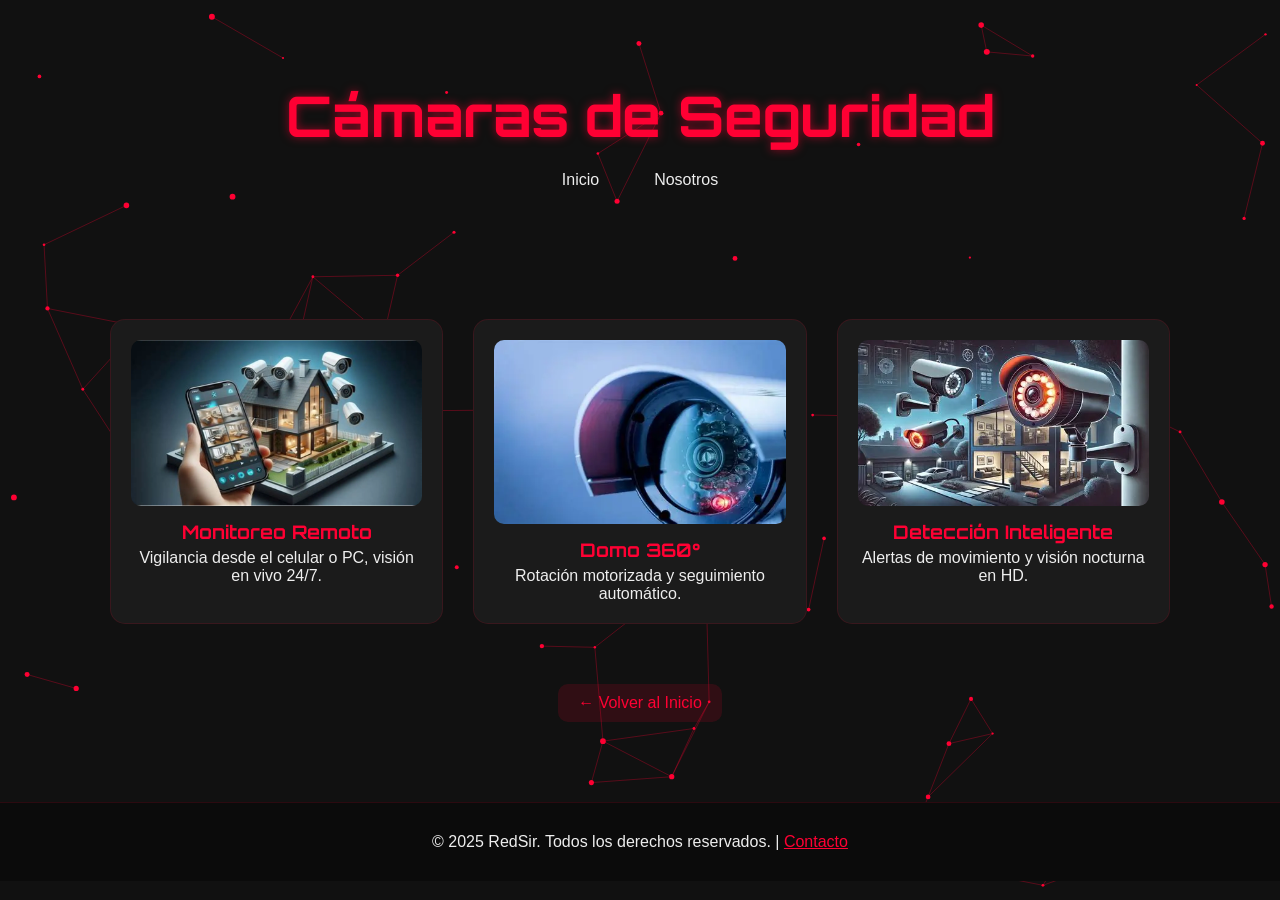
<file: camaras.html>
<!DOCTYPE html>
<html lang="es">
<head> 
    <meta charset="UTF-8">
    <meta name="viewport" content="width=device-width, initial-scale=1.0">
    <title>Cámaras de Seguridad - RedSir</title>

    <link href="https://fonts.googleapis.com/css2?family=Orbitron:wght@400;600;800&display=swap" rel="stylesheet">

    <style>
        *{margin:0; padding:0; box-sizing:border-box; color:#eee; font-family:'Arial', sans-serif;}
        body{background:#111; overflow-x:hidden;}

        /* CANVAS CIRCUITOS */
        #circuitCanvas{
            position:fixed;
            top:0;left:0;
            width:100vw; height:100vh;
            z-index:0;
            pointer-events:none;
        }

        header{
            padding:80px 20px 40px;
            text-align:center;
            position:relative;
            z-index:2;
        }
        header h1{
            font-family:'Orbitron', sans-serif;
            color:#ff0033;
            text-shadow:0 0 10px #ff003388;
            font-size:clamp(2.2rem,5vw,3.5rem);
        }

        nav ul{
            display:flex;
            justify-content:center;
            gap:25px;
            list-style:none;
            padding:20px 0;
            flex-wrap:wrap;
            z-index:2;
            position:relative;
        }
        nav a{
            text-decoration:none;
            color:#eee;
            padding:8px 15px;
            border-radius:6px;
            transition:.3s;
        }
        nav a:hover{
            background:#ff003322;
            color:#ff0033;
        }

        main{
            max-width:1100px;
            margin:auto;
            padding:20px;
            position:relative;
            z-index:2;
        }

        .galeria{
            display:grid;
            grid-template-columns:repeat(auto-fit,minmax(260px,1fr));
            gap:30px;
            margin-top:50px;
        }

        .card{
            background:#1b1b1b;
            padding:20px;
            text-align:center;
            border-radius:15px;
            border:1px solid #ff003322;
            transition:.3s;
        }
        .card img{
            width:100%;
            border-radius:10px;
            margin-bottom:10px;
        }
        .card h3{
            font-family:'Orbitron', sans-serif;
            margin-bottom:5px;
            color:#ff0033;
        }
        .card:hover{
            transform:translateY(-5px);
            box-shadow:0 0 20px #ff003350;
        }

        .volver{
            display:block;
            width:max-content;
            margin:60px auto;
            text-decoration:none;
            color:#ff0033;
            background:#ff003322;
            padding:10px 20px;
            border-radius:10px;
            transition:.3s;
        }
        .volver:hover{
            background:#ff0033;
            color:#111;
        }

        footer{
            text-align:center;
            padding:30px;
            background:#0b0b0b;
            border-top:1px solid #ff003322;
            position:relative;
            z-index:2;
        }
        footer a{
            color:#ff0033;
        }
    </style>
</head>
<body>

<canvas id="circuitCanvas"></canvas>

<header>
    <h1>Cámaras de Seguridad</h1>
    <nav>
        <ul>
            <li><a href="index.html">Inicio</a></li>
            <li><a href="nosotros.html">Nosotros</a></li>
        </ul>
    </nav>
</header>

<main>
    <section class="galeria">
        <div class="card">
            <img src="camara1.webp" alt="Cámara 1">
            <h3>Monitoreo Remoto</h3>
            <p>Vigilancia desde el celular o PC, visión en vivo 24/7.</p>
        </div>

        <div class="card">
            <img src="camara2.webp" alt="Cámara 2">
            <h3>Domo 360°</h3>
            <p>Rotación motorizada y seguimiento automático.</p>
        </div>

        <div class="card">
            <img src="camara3.webp" alt="Cámara 3">
            <h3>Detección Inteligente</h3>
            <p>Alertas de movimiento y visión nocturna en HD.</p>
        </div>
    </section>

    <a href="index.html" class="volver">← Volver al Inicio</a>
</main>

<footer>
    <p>&copy; 2025 RedSir. Todos los derechos reservados. |
        <a href="mailto:Redsir.enpresa@gmail.com">Contacto</a>
    </p>
</footer>

<script>
    // ANIMACIÓN DE PARTÍCULAS TIPO CIRCUITO (IGUAL A ILUMINARIAS, PERO ROJA)
    const canvas = document.getElementById('circuitCanvas');
    const ctx = canvas.getContext('2d');
    let w = canvas.width = window.innerWidth;
    let h = canvas.height = window.innerHeight;

    window.addEventListener('resize',()=>{
        w = canvas.width = window.innerWidth;
        h = canvas.height = window.innerHeight;
    });

    const particles = [];
    const num = 80;

    for(let i=0;i<num;i++){
        particles.push({
            x:Math.random()*w,
            y:Math.random()*h,
            vx:(Math.random()-.5)*.4,
            vy:(Math.random()-.5)*.4,
            size:Math.random()*2+1
        });
    }

    function draw(){
        ctx.clearRect(0,0,w,h);
        ctx.fillStyle = '#ff0033';

        particles.forEach(p=>{
            p.x+=p.vx; p.y+=p.vy;

            if(p.x>w) p.x=0; if(p.x<0) p.x=w;
            if(p.y>h) p.y=0; if(p.y<0) p.y=h;

            ctx.beginPath();
            ctx.arc(p.x,p.y,p.size,0,Math.PI*2);
            ctx.fill();
        });

        ctx.strokeStyle='rgba(255,0,51,0.3)';
        for(let i=0;i<particles.length;i++){
            for(let j=i+1;j<particles.length;j++){
                const dx=particles[i].x-particles[j].x;
                const dy=particles[i].y-particles[j].y;
                const dist=Math.sqrt(dx*dx + dy*dy);
                if(dist<100){
                    ctx.beginPath();
                    ctx.moveTo(particles[i].x,particles[i].y);
                    ctx.lineTo(particles[j].x,particles[j].y);
                    ctx.stroke();
                }
            }
        }
        requestAnimationFrame(draw);
    }
    draw();
</script>

</body>
</html>
</file>
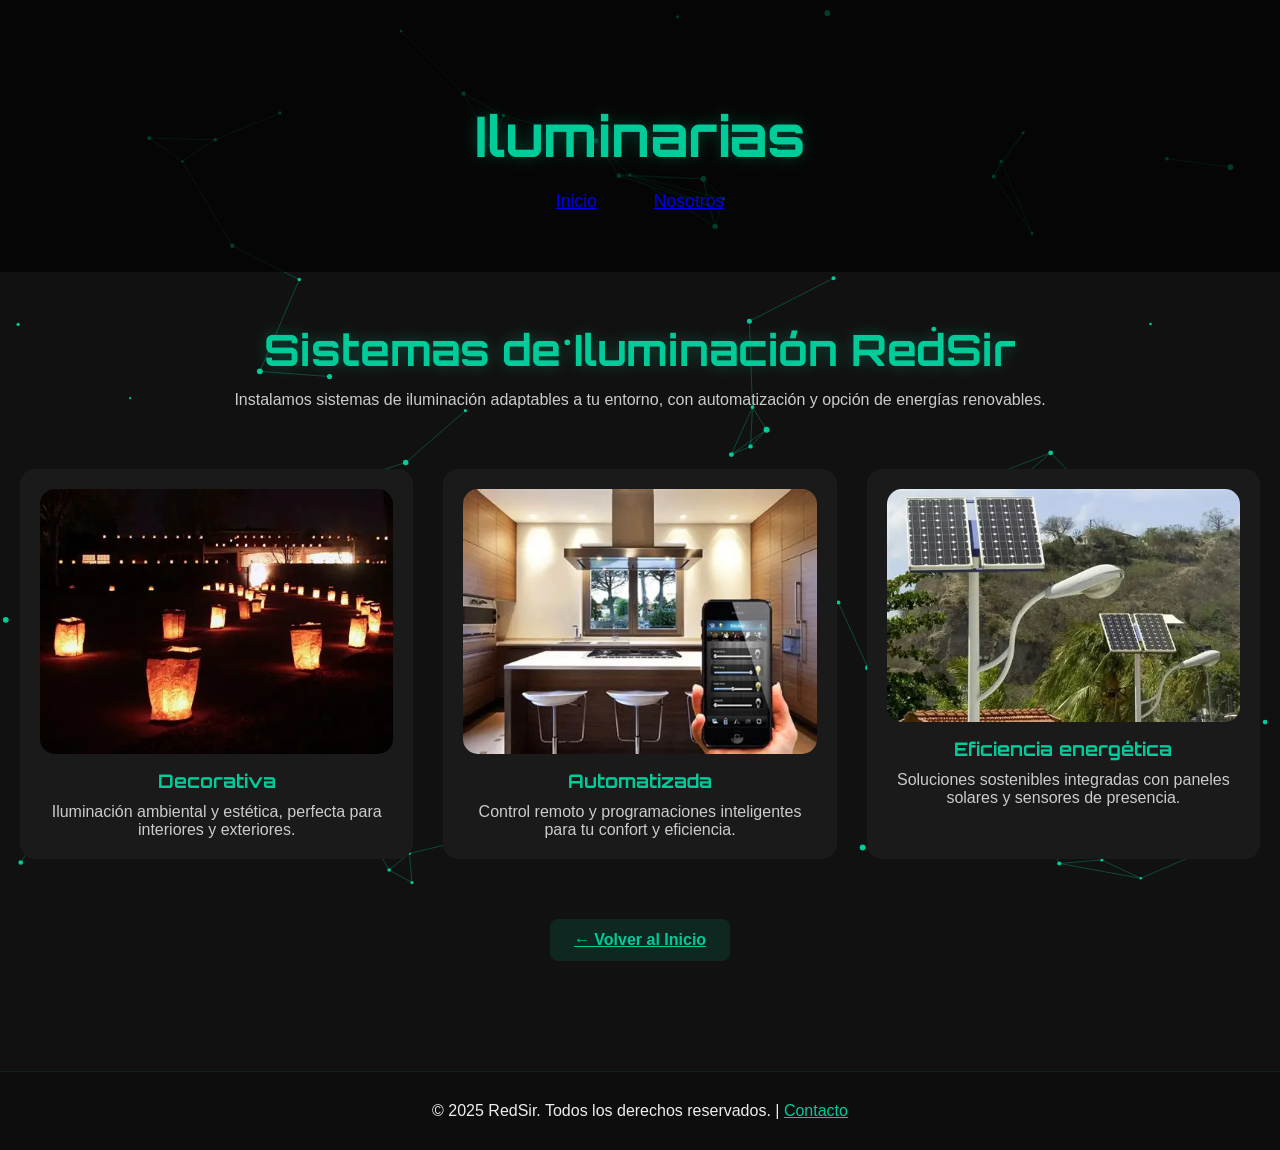
<file: iluminarias.html>
<html lang="es">
<head> 
    <meta charset="UTF-8">
    <meta name="viewport" content="width=device-width, initial-scale=1.0">
    <title>Iluminarias - RedSir</title>

    <!-- Fuente Orbitron -->
    <link href="https://fonts.googleapis.com/css2?family=Orbitron:wght@400;600;800&display=swap" rel="stylesheet">

    <style>
        *{margin:0; padding:0; box-sizing:border-box; font-family:'Arial', sans-serif;}
        body{background:#111; color:#eee; overflow-x:hidden;}

        :root{
            --verde:#00cc99;
            --verde-trans:#00cc9955;
            --verde-bg:#00cc9920;
        }

        h1, h2, h3 {
            font-family: 'Orbitron', sans-serif;
        }

        img{
            max-width:100%;
            display:block;
            border-radius:15px;
            transition:.4s;
        }
        img:hover{
            transform:scale(1.03);
            box-shadow:0 0 20px var(--verde-trans);
        }

        header.portada{
            text-align:center;
            padding:100px 20px 60px;
            background:rgba(0,0,0,0.7);
            position:relative;
            z-index:2;
        }
        header.portada h1{
            font-size:clamp(2rem,5vw,3.5rem);
            color:var(--verde);
            margin-bottom:20px;
            text-shadow:0 0 15px var(--verde-trans);
        }

        nav ul{
            display:flex;
            justify-content:center;
            gap:25px;
            flex-wrap:wrap;
            list-style:none;
        }
        nav a{
            padding:8px 16px;
            border-radius:5px;
            transition:.3s;
            font-size:1.1rem;
        }
        nav a:hover{background:var(--verde-bg); color:var(--verde);}

        main{padding:50px 20px;}

        section.intro{
            text-align:center;
            max-width:900px;
            margin:auto;
        }
        section.intro h2{
            font-size:clamp(1.8rem,4vw,2.7rem);
            color:var(--verde);
            margin-bottom:15px;
            text-shadow:0 0 15px var(--verde-trans);
        }
        section.intro p{color:#ccc;}

        section.galeria{
            display:grid;
            gap:30px;
            grid-template-columns:repeat(auto-fit,minmax(260px,1fr));
            margin-top:60px;
        }

        .card{
            background:#1a1a1a;
            border-radius:15px;
            padding:20px;
            text-align:center;
            transition:.3s;
        }
        .card:hover{
            transform:translateY(-8px);
            box-shadow:0 10px 25px var(--verde-trans);
        }
        .card h3{color:var(--verde); margin:15px 0 10px;}
        .card p{color:#ccc;}

        .volver{
            display:inline-block;
            margin:60px auto;
            padding:12px 24px;
            background:var(--verde-bg);
            color:var(--verde);
            font-weight:bold;
            border-radius:8px;
            transition:.3s;
        }
        .volver:hover{background:var(--verde); color:#111;}

        footer{
            text-align:center;
            padding:30px 20px;
            background:#0d0d0d;
            border-top:1px solid var(--verde-bg);
        }
        footer a{color:var(--verde);}

        .fade-in,.slide-up,.zoom-in{
            opacity:0;
            transform:translateY(20px);
            transition:1s;
        }
        .zoom-in{transform:scale(.9);}
        .visible{opacity:1; transform:translateY(0) scale(1);}

        #circuitCanvas{
            position:fixed;
            top:0;left:0;
            width:100vw; height:100vh;
            z-index:0;
            pointer-events:none;
        }
    </style>
</head>
<body>

<canvas id="circuitCanvas"></canvas>

<header class="portada fade-in"> 
    <h1 class="slide-up">Iluminarias</h1>
    <nav aria-label="Menú principal">
        <ul> 
            <li><a href="index.html" class="fade-in">Inicio</a></li>
            <li><a href="nosotros.html" class="fade-in">Nosotros</a></li>
        </ul>
    </nav>
</header>

<main> 
    <section class="intro slide-up">
        <h2>Sistemas de Iluminación RedSir</h2>
        <p>Instalamos sistemas de iluminación adaptables a tu entorno, con automatización y opción de energías renovables.</p>
    </section>

    <section class="galeria fade-in">
        <div class="card zoom-in">
            <img src="iluminaria1.webp" alt="Iluminación decorativa">
            <h3>Decorativa</h3>
            <p>Iluminación ambiental y estética, perfecta para interiores y exteriores.</p>
        </div>

        <div class="card zoom-in">
            <img src="iluminaria2.webp" alt="Iluminación automatizada">
            <h3>Automatizada</h3>
            <p>Control remoto y programaciones inteligentes para tu confort y eficiencia.</p>
        </div>

        <div class="card zoom-in">
            <img src="iluminaria3.webp" alt="Iluminación eficiente con sensores">
            <h3>Eficiencia energética</h3>
            <p>Soluciones sostenibles integradas con paneles solares y sensores de presencia.</p>
        </div>
    </section>

    <div style="text-align:center;">
        <a href="index.html" class="volver slide-up">← Volver al Inicio</a>
    </div>
</main>

<footer class="slide-up">
    <p>&copy; 2025 RedSir. Todos los derechos reservados. |
        <a href="mailto:Redsir.enpresa@gmail.com">Contacto</a>
    </p>
</footer>

<script>
    const animados = document.querySelectorAll('.fade-in, .slide-up, .zoom-in');
    const observer = new IntersectionObserver((e)=>{
        e.forEach(el=>{ if(el.isIntersecting) el.target.classList.add('visible'); });
    }, {threshold:0.2});
    animados.forEach(el=>observer.observe(el));

    const canvas = document.getElementById('circuitCanvas');
    const ctx = canvas.getContext('2d');
    let w = canvas.width = window.innerWidth;
    let h = canvas.height = window.innerHeight;

    window.addEventListener('resize',()=>{
        w = canvas.width = window.innerWidth;
        h = canvas.height = window.innerHeight;
    });

    const particles = [];
    const num = 80;

    for(let i=0;i<num;i++){
        particles.push({
            x:Math.random()*w,
            y:Math.random()*h,
            vx:(Math.random()-.5)*.4,
            vy:(Math.random()-.5)*.4,
            size:Math.random()*2+1
        });
    }

    function draw(){
        ctx.clearRect(0,0,w,h);
        ctx.fillStyle = '#00cc99';

        particles.forEach(p=>{
            p.x+=p.vx; p.y+=p.vy;

            if(p.x>w) p.x=0; if(p.x<0) p.x=w;
            if(p.y>h) p.y=0; if(p.y<0) p.y=h;

            ctx.beginPath();
            ctx.arc(p.x,p.y,p.size,0,Math.PI*2);
            ctx.fill();
        });

        ctx.strokeStyle='rgba(0,204,153,0.3)';
        for(let i=0;i<particles.length;i++){
            for(let j=i+1;j<particles.length;j++){
                const dx=particles[i].x-particles[j].x;
                const dy=particles[i].y-particles[j].y;
                const dist=Math.sqrt(dx*dx+dy*dy);
                if(dist<100){
                    ctx.beginPath();
                    ctx.moveTo(particles[i].x,particles[i].y);
                    ctx.lineTo(particles[j].x,particles[j].y);
                    ctx.stroke();
                }
            }
        }
        requestAnimationFrame(draw);
    }
    draw();
</script>

</body>
</html>
</file>
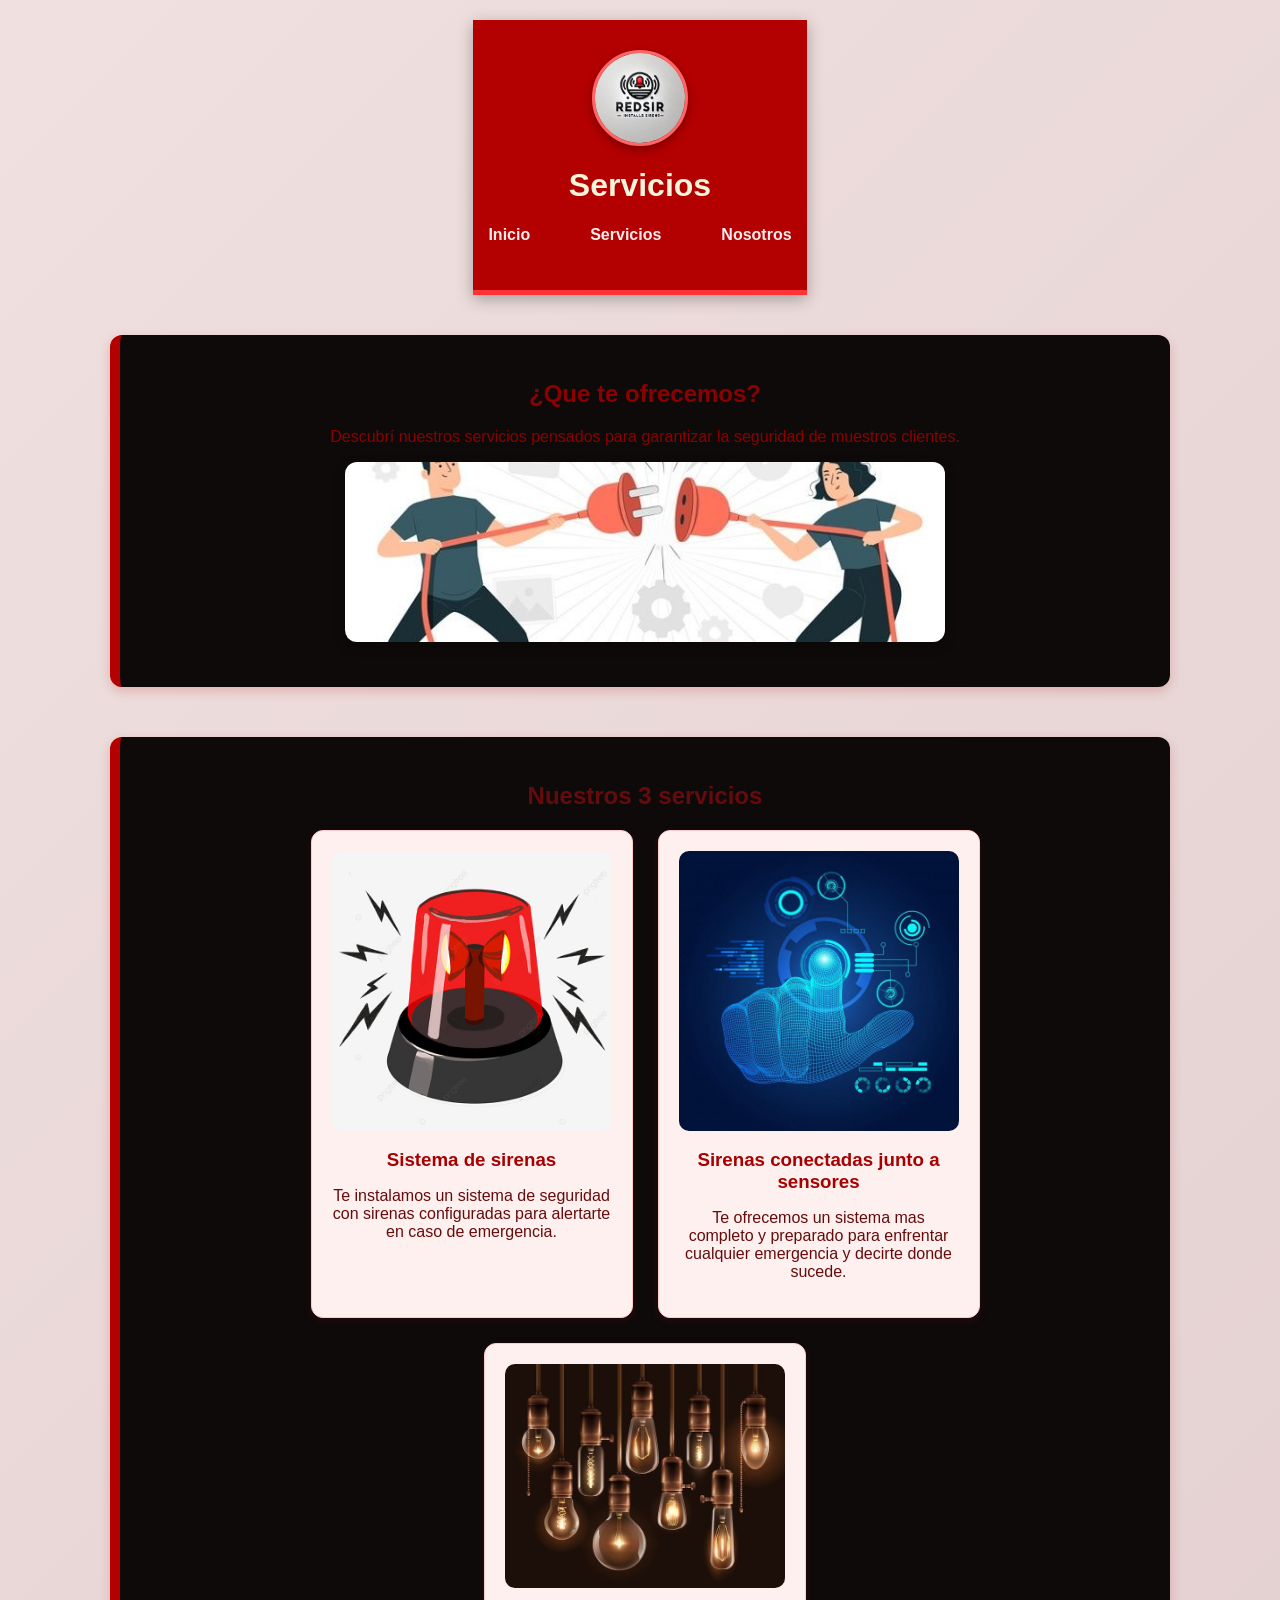
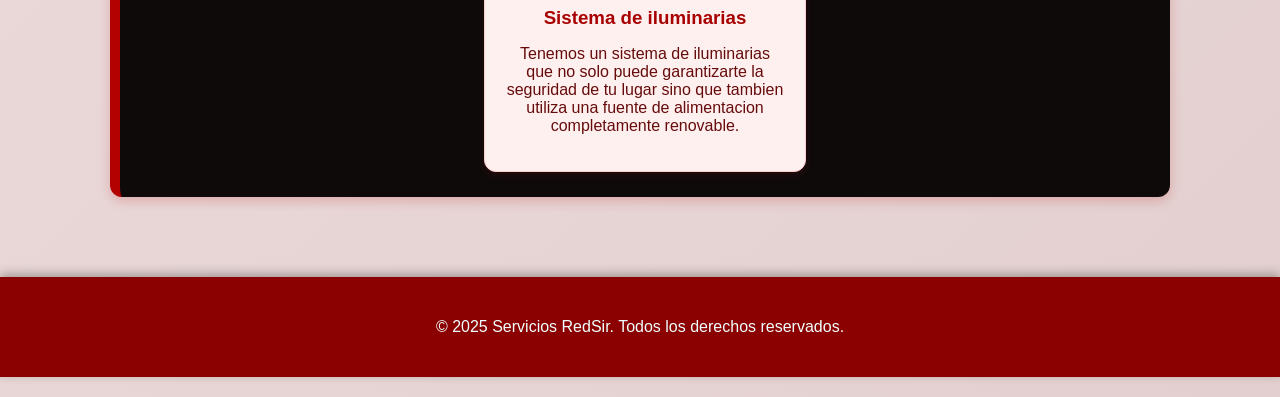
<file: inicio.html>
<!DOCTYPE html>
<html lang="es">
<head>
    <meta charset="UTF-8">
    <meta name="viewport" content="width=device-width, initial-scale=1.0">
    <title>Servicios de RedSir</title>
    <link rel="stylesheet" href="inicioeditado.css">
</head>
<body>
    <header>
        <img src="/RedSir.jpg" alt="Logo de la empresa" class="logo">
        <h1>Servicios</h1>
        <nav>
            <ul>
                <li><a href="RedSir.html">Inicio</a></li>
                <li><a href="inicio.html">Servicios</a></li>
                <li><a href="nosotros.html">Nosotros</a></li>
            </ul>
        </nav>
    </header>

    <main>
        <section class="bienvenida">
            <h2>¿Que te ofrecemos?</h2>
            <p>Descubrí nuestros servicios pensados para garantizar la seguridad de muestros clientes.</p>
            <img src="/inicio.jpg" width="200" height="150" alt="Foto principal" class="imagen-destacada">
        </section>

        <section class="servicios">
            <h2>Nuestros 3 servicios</h2>
            <div class="Sirenas">
                <article class="sirenas">
                    <img src="sirenas.jpeg" width="200" height="150" alt="Servicio 1">
                    <h3>Sistema de sirenas</h3>
                    <p>Te instalamos un sistema de seguridad con sirenas configuradas para alertarte en caso de emergencia.</p>
                </article>
                <article class="Sensores">
                    <img src="sensores.jpeg" width="200" height="150" alt="Servicio 2">
                    <h3>Sirenas conectadas junto a sensores</h3>
                    <p>Te ofrecemos un sistema mas completo y preparado para enfrentar cualquier emergencia y decirte donde sucede.</p>
                </article>
                <article class="iluminarias">
                    <img src="alarmas.jpeg" width="200" height="150" alt="Servicio 3">
                    <h3>Sistema de iluminarias</h3>
                    <p>Tenemos un sistema de iluminarias que no solo puede garantizarte la seguridad de tu lugar sino que tambien utiliza una fuente de alimentacion completamente renovable.</p>
                </article>
            </div>
        </section>
    </main>

    <footer>
        <p>&copy; 2025 Servicios RedSir. Todos los derechos reservados.</p>
    </footer>
</body>
</html>
</file>
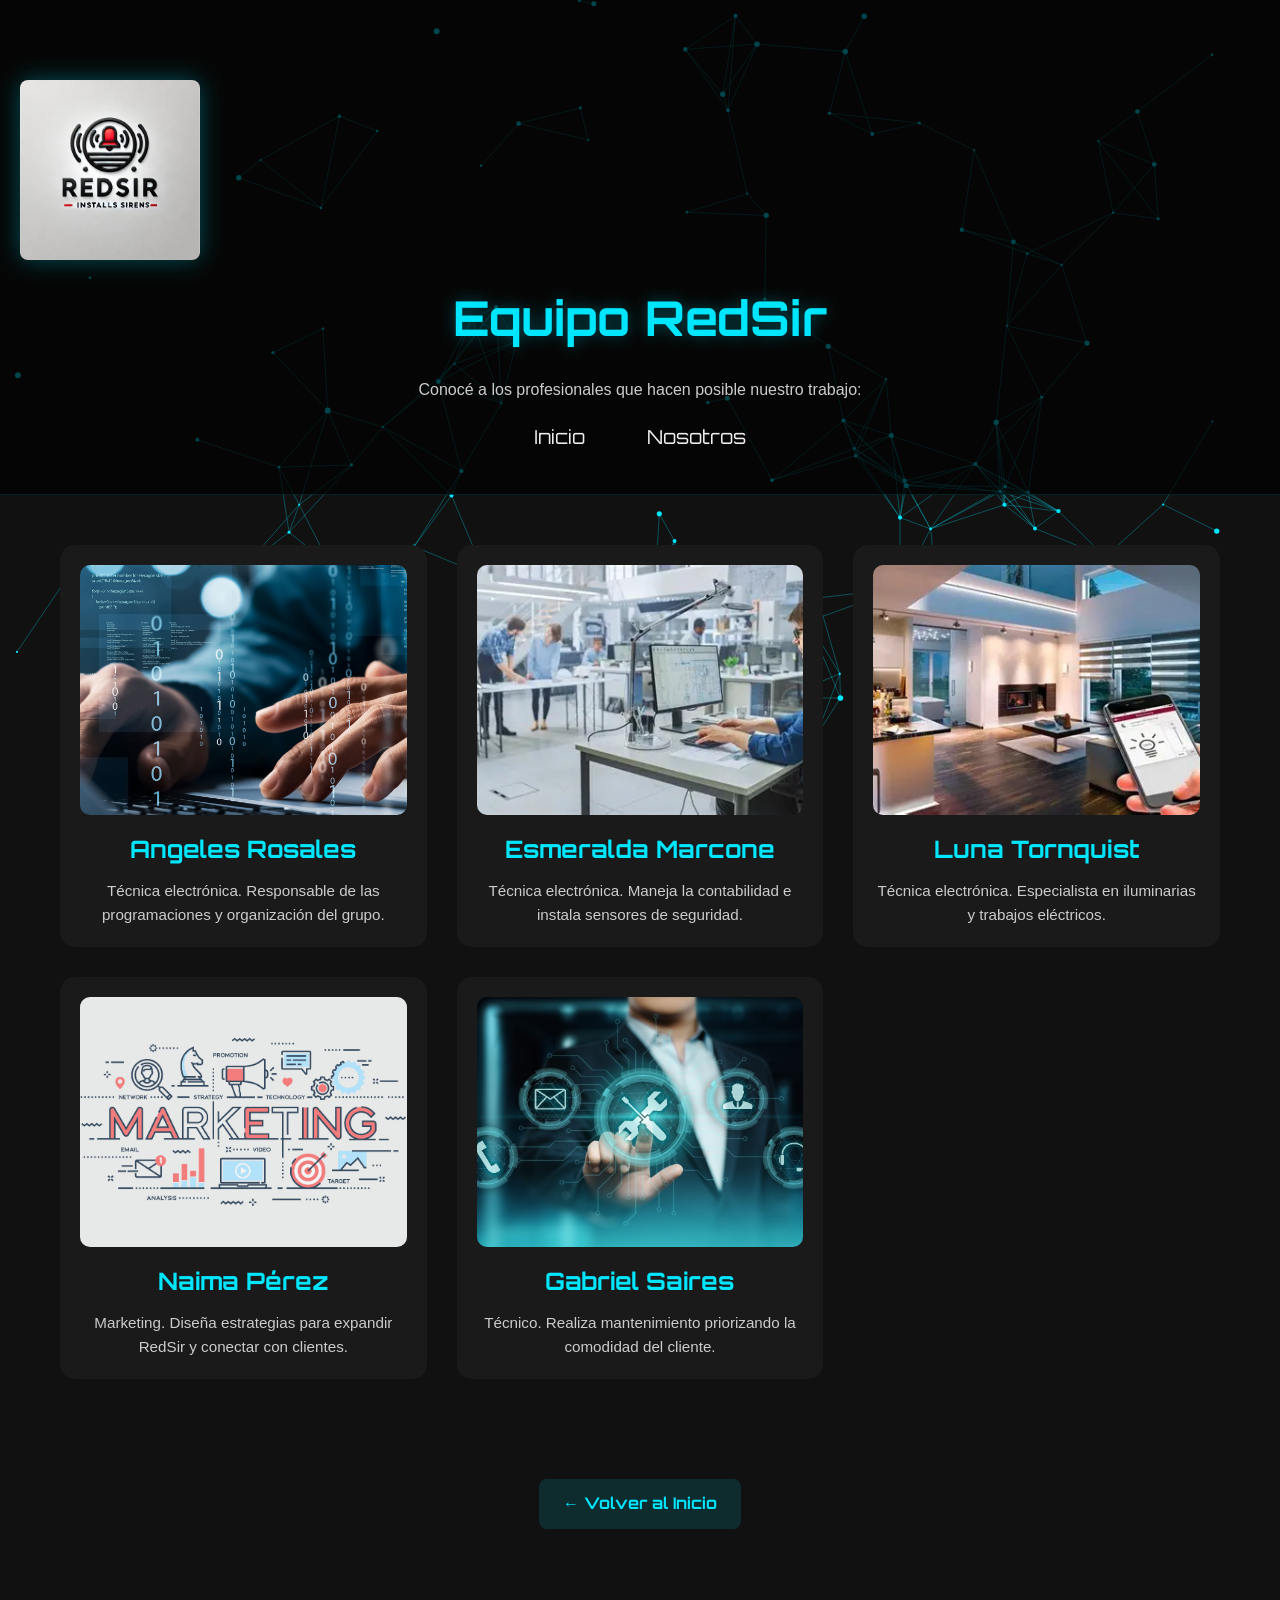
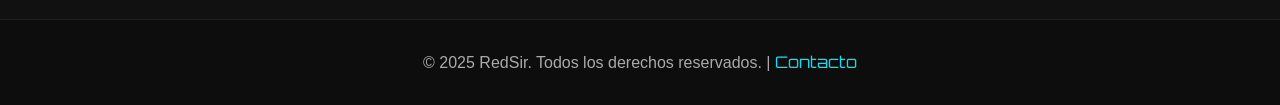
<file: nosotros.html>
<!DOCTYPE html>
<html lang="es"> 
<head> 
    <meta charset="UTF-8">
    <meta name="viewport" content="width=device-width, initial-scale=1.0">
    <title>Nosotros - RedSir</title>

    <!-- ORBITRON PARA TÍTULOS Y MENÚ -->
    <link href="https://fonts.googleapis.com/css2?family=Orbitron:wght@400;700&display=swap" rel="stylesheet">

    <style>
        * {margin:0; padding:0; box-sizing:border-box; font-family:'Arial', sans-serif;}
        body {background-color:#111; color:#eee; line-height:1.6; overflow-x:hidden; position:relative;}
        a {text-decoration:none; color:inherit; transition:all 0.3s ease;}
        img {max-width:100%; display:block; border-radius:10px; transition: transform 0.5s ease, box-shadow 0.5s ease;}

        /* ✅ Orbitron en títulos y menú */
        h1,h2,h3, nav li a {font-family:'Orbitron', sans-serif;}

        :root{
            --azul: #00e6ff;
            --azul-trans: #00e6ff55;
            --azul-bg: #00e6ff20;
        }

        header.portada{
            position: relative; 
            text-align:center;
            padding:80px 20px 40px 20px; 
            overflow:hidden; 
            z-index:1;
            background: linear-gradient(rgba(0,0,0,0.7), rgba(0,0,0,0.7));
            border-bottom:1px solid var(--azul-bg);
        }

        /* ✅ LOGO HOLOGRÁFICO */
        header.portada .logo{
            width:180px; 
            border-radius:8px;
            margin-bottom:20px;
            box-shadow:0 0 25px var(--azul-trans);
            animation:flotar 3s ease-in-out infinite alternate;
        }

        @keyframes flotar {
            from { transform:translateY(0); }
            to { transform:translateY(-8px); }
        }

        header.portada h1{font-size:3rem; color:var(--azul); margin-bottom:20px; text-shadow:0 0 15px var(--azul-trans);}
        header.portada p{color:#ccc; margin-bottom:20px;}

        /* ✅ HOVER MÁS SUAVE */
        nav ul {display:flex; justify-content:center; gap:30px; list-style:none; flex-wrap:wrap;}
        nav li {font-size:1.2rem;}
        nav li a {padding:8px 16px; border-radius:5px; transition: color .3s ease, background .3s ease, text-shadow .3s ease;}
        nav li a:hover,
        nav li a:focus {background-color:var(--azul-bg); color:var(--azul); text-shadow:0 0 7px var(--azul-trans);}

        main{padding:50px 20px; position:relative; z-index:1; max-width:1200px; margin:0 auto;}

        section.equipo{
            display:grid; 
            grid-template-columns:repeat(auto-fit,minmax(280px,1fr)); 
            gap:30px; 
            margin-bottom:60px;
        }

        .card{
            background:#1a1a1a; 
            border-radius:15px; 
            padding:20px; 
            text-align:center; 
            transition: transform 0.3s ease, box-shadow 0.3s ease;
            display:block;
        }
        .card:hover{
            transform:translateY(-8px); 
            box-shadow:0 10px 30px var(--azul-trans);
        }
        .card h2{margin:15px 0 10px 0; color:var(--azul);}
        .card p{font-size:0.95rem; color:#ccc;}

        .card img {
            width: 100%;
            height: 250px;
            object-fit: cover;
            border-radius: 10px;
        }

        .volver{
            display:inline-block; 
            margin:40px auto; 
            padding:12px 24px; 
            border-radius:8px; 
            background:var(--azul-bg); 
            color:var(--azul); 
            font-weight:bold; 
            transition:0.3s;
            font-family:'Orbitron', sans-serif;
        }
        .volver:hover{
            background:var(--azul); 
            color:#111; 
            box-shadow:0 0 15px var(--azul-trans);
        }

        footer{
            text-align:center; 
            padding:30px 20px; 
            background-color:#0d0d0d; 
            border-top:1px solid var(--azul-bg); 
            color:#aaa; 
            position:relative; 
            z-index:1;
        }
        footer a{color:var(--azul); font-family:'Orbitron', sans-serif;}

        /* ANIMACIONES */
        .fade-in, .slide-up, .zoom-in{
            opacity:0; 
            transform:translateY(20px); 
            transition: all 1s ease;
        }
        .zoom-in{transform: scale(0.9);}
        .visible{opacity:1; transform: translateY(0) scale(1);}

        @media(max-width:768px){
            header.portada{padding:60px 10px 30px 10px;}
            header.portada h1{font-size:2.2rem;}
        }

        #circuitCanvas{
            position:fixed;
            top:0; 
            left:0;
            width:100%; 
            height:100%;
            z-index:0;
            pointer-events:none;
        }
    </style>
</head>

<body>

<canvas id="circuitCanvas"></canvas>

<header class="portada fade-in"> 
    <img src="RedSir.jpg" alt="Logo de RedSir" class="logo zoom-in">
    <h1 class="slide-up">Equipo RedSir</h1>
    <p class="slide-up">Conocé a los profesionales que hacen posible nuestro trabajo:</p>

    <nav aria-label="Menú principal">
        <ul> 
            <li><a href="index.html" class="fade-in">Inicio</a></li>
            <li><a href="personal.html" class="fade-in">Nosotros</a></li>
        </ul>
    </nav>
</header>

<main>

    <section class="equipo fade-in">

        <a href="angeles.html" class="card zoom-in">
            <img src="codigo.jpg" alt="Foto de Angeles Rosales">
            <h2>Angeles Rosales</h2>
            <p>Técnica electrónica. Responsable de las programaciones y organización del grupo.</p>
        </a>

        <a href="esmeralda.html" class="card zoom-in">
            <img src="tecnico.webp" alt="Foto de Esmeralda Marcone">
            <h2>Esmeralda Marcone</h2>
            <p>Técnica electrónica. Maneja la contabilidad e instala sensores de seguridad.</p>
        </a>

        <a href="luna.html" class="card zoom-in">
            <img src="luz.webp" alt="Foto de Luna Tornquist">
            <h2>Luna Tornquist</h2>
            <p>Técnica electrónica. Especialista en iluminarias y trabajos eléctricos.</p>
        </a>

        <a href="naima.html" class="card zoom-in">
            <img src="marketing.png" alt="Foto de Naima Pérez">
            <h2>Naima Pérez</h2>
            <p>Marketing. Diseña estrategias para expandir RedSir y conectar con clientes.</p>
        </a>

        <a href="gabriel.html" class="card zoom-in">
            <img src="mantenimiento.jpg" alt="Foto de Gabriel Saires">
            <h2>Gabriel Saires</h2>
            <p>Técnico. Realiza mantenimiento priorizando la comodidad del cliente.</p>
        </a>

    </section>

    <div style="text-align:center;">
        <a href="index.html" class="volver slide-up">← Volver al Inicio</a>
    </div>
</main>

<footer class="slide-up">
    <p>&copy; 2025 RedSir. Todos los derechos reservados. | 
        <a href="mailto:Redsir.enpresa@gmail.com">Contacto</a>
    </p>
</footer>

<script>
const animados = document.querySelectorAll('.fade-in, .slide-up, .zoom-in');
const mostrarAnimacion = (entrada) => {
    entrada.forEach(e => { if(e.isIntersecting) e.target.classList.add('visible'); });
};
const observer = new IntersectionObserver(mostrarAnimacion, {threshold:0.2});
animados.forEach(el => observer.observe(el));

const canvas = document.getElementById('circuitCanvas');
const ctx = canvas.getContext('2d');
let w = canvas.width = window.innerWidth;
let h = canvas.height = window.innerHeight;

window.addEventListener('resize', ()=>{
    w = canvas.width = window.innerWidth;
    h = canvas.height = window.innerHeight;
});

const particles = [];
const numParticles = window.innerWidth < 600 ? 60 : 120;

for(let i=0;i<numParticles;i++){
    particles.push({
        x:Math.random()*w,
        y:Math.random()*h,
        vx:(Math.random()-0.5)*0.5,
        vy:(Math.random()-0.5)*0.5,
        size: Math.random()*2+1
    });
}

function draw(){
    ctx.clearRect(0,0,w,h);
    ctx.strokeStyle = 'rgba(0,230,255,0.3)';
    ctx.fillStyle = '#00e6ff';

    particles.forEach(p=>{
        p.x += p.vx;
        p.y += p.vy;
        if(p.x> w) p.x=0;
        if(p.x<0) p.x=w;
        if(p.y>h) p.y=0;
        if(p.y<0) p.y=h;
        ctx.beginPath();
        ctx.arc(p.x,p.y,p.size,0,Math.PI*2);
        ctx.fill();
    });

    for(let i=0;i<particles.length;i++){
        for(let j=i;j<particles.length;j++){
            const dx = particles[i].x - particles[j].x;
            const dy = particles[i].y - particles[j].y;
            const dist = Math.sqrt(dx*dx + dy*dy);
            if(dist<100){
                ctx.beginPath();
                ctx.moveTo(particles[i].x,particles[i].y);
                ctx.lineTo(particles[j].x,particles[j].y);
                ctx.stroke();
            }
        }
    }
    requestAnimationFrame(draw);
}
draw();
</script>

</body>
</html>
</file>
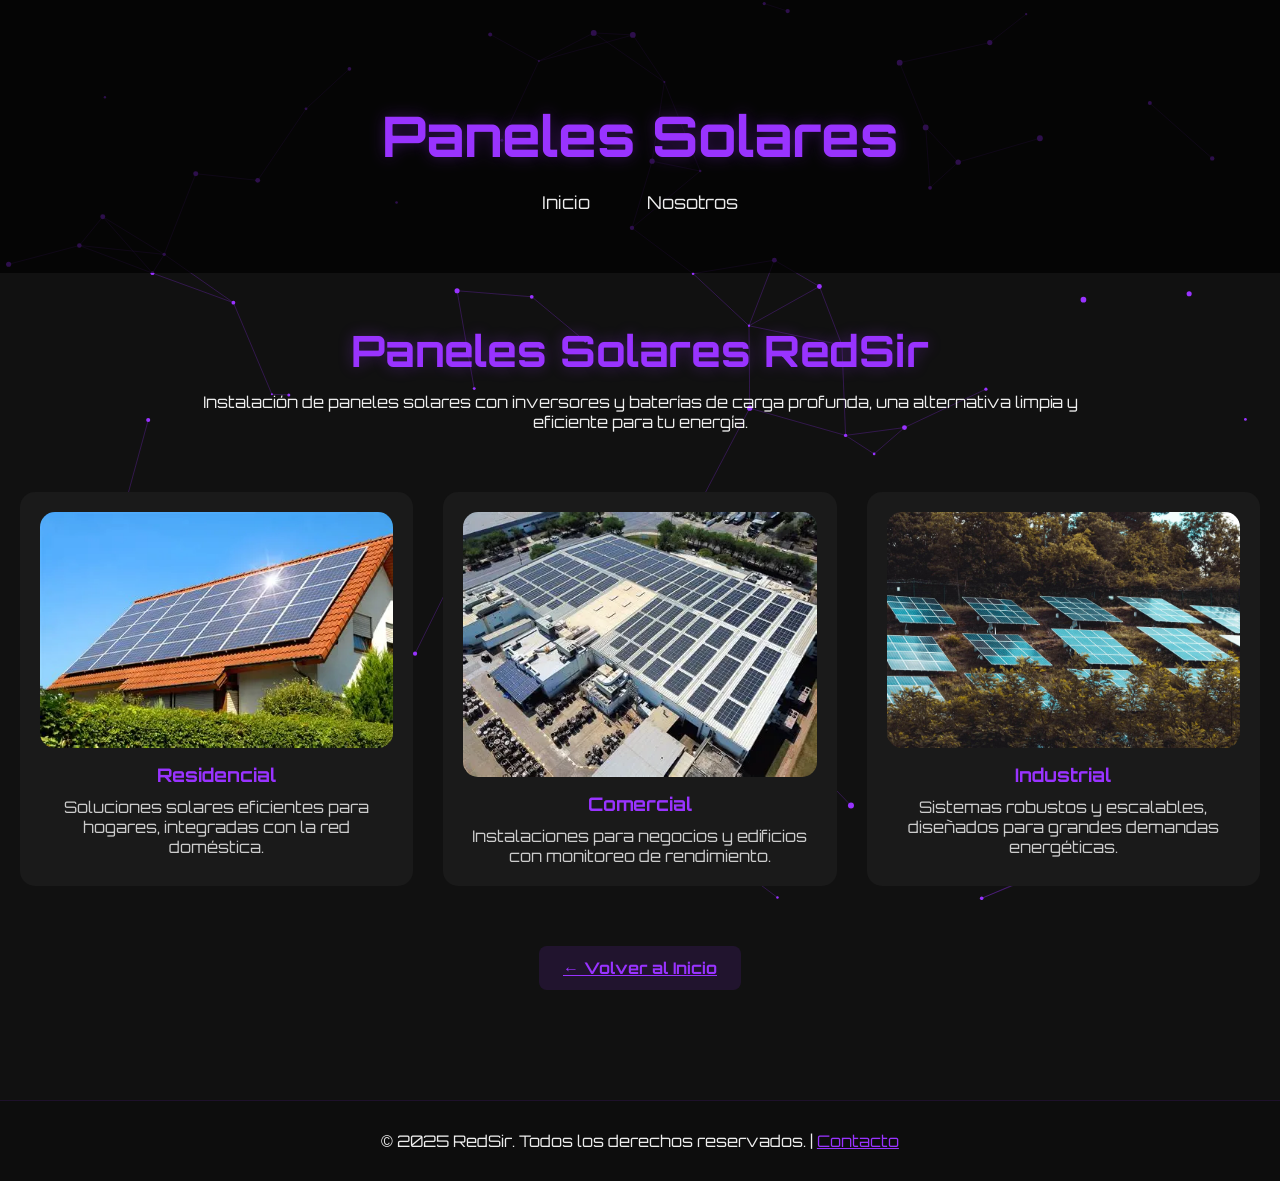
<file: paneles.html>
<!DOCTYPE html>
<html lang="es">
<head> 
    <meta charset="UTF-8">
    <meta name="viewport" content="width=device-width, initial-scale=1.0">
    <title>Paneles Solares - RedSir</title>

    <!-- TIPOGRAFÍA ORBITRON -->
    <link href="https://fonts.googleapis.com/css2?family=Orbitron:wght@400;600;800&display=swap" rel="stylesheet">

    <style>
        *{margin:0; padding:0; box-sizing:border-box; font-family:'Orbitron', sans-serif;}
        body{background:#111; color:#eee; overflow-x:hidden;}

        :root{
            --violeta:#9933ff;
            --violeta-trans:#9933ff55;
            --violeta-bg:#9933ff20;
        }

        img{max-width:100%; display:block; border-radius:15px; transition:.4s;}
        img:hover{transform:scale(1.03); box-shadow:0 0 20px var(--violeta-trans);}

        /* HEADER */
        header.portada{
            text-align:center;
            padding:100px 20px 60px;
            background:rgba(0,0,0,0.7);
            position:relative;
            z-index:2;
        }
        header.portada h1{
            font-size:clamp(2rem,5vw,3.5rem);
            color:var(--violeta);
            margin-bottom:20px;
            text-shadow:0 0 15px var(--violeta-trans);
        }

        nav ul{
            display:flex;
            justify-content:center;
            gap:25px;
            list-style:none;
            flex-wrap:wrap;
        }

        nav a{
            padding:8px 16px;
            border-radius:5px;
            font-size:1.1rem;
            color:#eee;
            text-decoration:none;
            transition:.3s;
        }
        nav a:hover{background:var(--violeta-bg); color:var(--violeta);}

        /* MAIN */
        main{padding:50px 20px;}

        section.intro{
            text-align:center;
            max-width:900px;
            margin:auto;
        }
        section.intro h2{
            font-size:clamp(1.8rem,4vw,2.7rem);
            color:var(--violeta);
            margin-bottom:15px;
            text-shadow:0 0 15px var(--violeta-trans);
        }

        section.galeria{
            display:grid;
            gap:30px;
            grid-template-columns:repeat(auto-fit,minmax(260px,1fr));
            margin-top:60px;
        }

        .card{
            background:#1a1a1a;
            padding:20px;
            border-radius:15px;
            text-align:center;
            transition:.3s;
        }
        .card:hover{
            transform:translateY(-8px);
            box-shadow:0 10px 25px var(--violeta-trans);
        }
        .card h3{color:var(--violeta); margin:15px 0 10px;}
        .card p{color:#ccc;}

        /* BOTÓN */
        .volver{
            display:inline-block;
            margin:60px auto;
            padding:12px 24px;
            background:var(--violeta-bg);
            color:var(--violeta);
            font-weight:bold;
            border-radius:8px;
            transition:.3s;
        }
        .volver:hover{background:var(--violeta); color:#111;}

        /* FOOTER */
        footer{
            text-align:center;
            padding:30px 20px;
            background:#0d0d0d;
            border-top:1px solid var(--violeta-bg);
        }
        footer a{color:var(--violeta);}

        /* ANIMACIONES */
        .fade-in,.slide-up,.zoom-in{opacity:0; transform:translateY(20px); transition:1s;}
        .zoom-in{transform:scale(.9);}
        .visible{opacity:1; transform:translateY(0) scale(1);}

        /* FONDO DE PARTÍCULAS */
        #circuitCanvas{
            position:fixed;
            top:0;left:0;
            width:100vw; height:100vh;
            z-index:0;
            pointer-events:none;
        }
    </style>
</head>
<body>

<canvas id="circuitCanvas"></canvas>

<header class="portada fade-in">
    <h1 class="slide-up">Paneles Solares</h1>

    <nav>
        <ul>
            <li><a href="index.html" class="fade-in">Inicio</a></li>
            <li><a href="nosotros.html" class="fade-in">Nosotros</a></li>
        </ul>
    </nav>
</header>

<main>
    <section class="intro slide-up">
        <h2>Paneles Solares RedSir</h2>
        <p>Instalación de paneles solares con inversores y baterías de carga profunda, una alternativa limpia y eficiente para tu energía.</p>
    </section>

    <section class="galeria fade-in">
        <div class="card zoom-in">
            <img src="panel1.webp" alt="Panel solar para casas">
            <h3>Residencial</h3>
            <p>Soluciones solares eficientes para hogares, integradas con la red doméstica.</p>
        </div>

        <div class="card zoom-in">
            <img src="panel2.webp" alt="Panel solar para comercios">
            <h3>Comercial</h3>
            <p>Instalaciones para negocios y edificios con monitoreo de rendimiento.</p>
        </div>

        <div class="card zoom-in">
            <img src="panel3.jpg" alt="Panel solar industrial">
            <h3>Industrial</h3>
            <p>Sistemas robustos y escalables, diseñados para grandes demandas energéticas.</p>
        </div>
    </section>

    <div style="text-align:center;">
        <a href="index.html" class="volver slide-up">← Volver al Inicio</a>
    </div>
</main>

<footer class="slide-up">
    <p>&copy; 2025 RedSir. Todos los derechos reservados. |
        <a href="mailto:Redsir.enpresa@gmail.com">Contacto</a>
    </p>
</footer>

<script>
    const animados = document.querySelectorAll('.fade-in, .slide-up, .zoom-in');
    const observer = new IntersectionObserver((e)=>{
        e.forEach(el=>{ if(el.isIntersecting) el.target.classList.add('visible'); });
    }, {threshold:0.2});
    animados.forEach(el=>observer.observe(el));

    const canvas = document.getElementById('circuitCanvas');
    const ctx = canvas.getContext('2d');
    let w = canvas.width = window.innerWidth;
    let h = canvas.height = window.innerHeight;

    window.addEventListener('resize',()=>{
        w = canvas.width = window.innerWidth;
        h = canvas.height = window.innerHeight;
    });

    const particles = [];
    const num = 80;

    for(let i=0;i<num;i++){
        particles.push({
            x:Math.random()*w, y:Math.random()*h,
            vx:(Math.random()-.5)*.4,
            vy:(Math.random()-.5)*.4,
            size:Math.random()*2+1
        });
    }

    function draw(){
        ctx.clearRect(0,0,w,h);
        ctx.fillStyle = '#9933ff';

        particles.forEach(p=>{
            p.x+=p.vx; p.y+=p.vy;

            if(p.x>w) p.x=0; if(p.x<0) p.x=w;
            if(p.y>h) p.y=0; if(p.y<0) p.y=h;

            ctx.beginPath();
            ctx.arc(p.x,p.y,p.size,0,Math.PI*2);
            ctx.fill();
        });

        ctx.strokeStyle='rgba(153,51,255,0.25)';
        for(let i=0;i<particles.length;i++){
            for(let j=i+1;j<particles.length;j++){
                const dx=particles[i].x-particles[j].x;
                const dy=particles[i].y-particles[j].y;
                const dist=Math.sqrt(dx*dx+dy*dy);
                if(dist<100){
                    ctx.beginPath();
                    ctx.moveTo(particles[i].x,particles[i].y);
                    ctx.lineTo(particles[j].x,particles[j].y);
                    ctx.stroke();
                }
            }
        }
        requestAnimationFrame(draw);
    }
    draw();
</script>

</body>
</html>
</file>
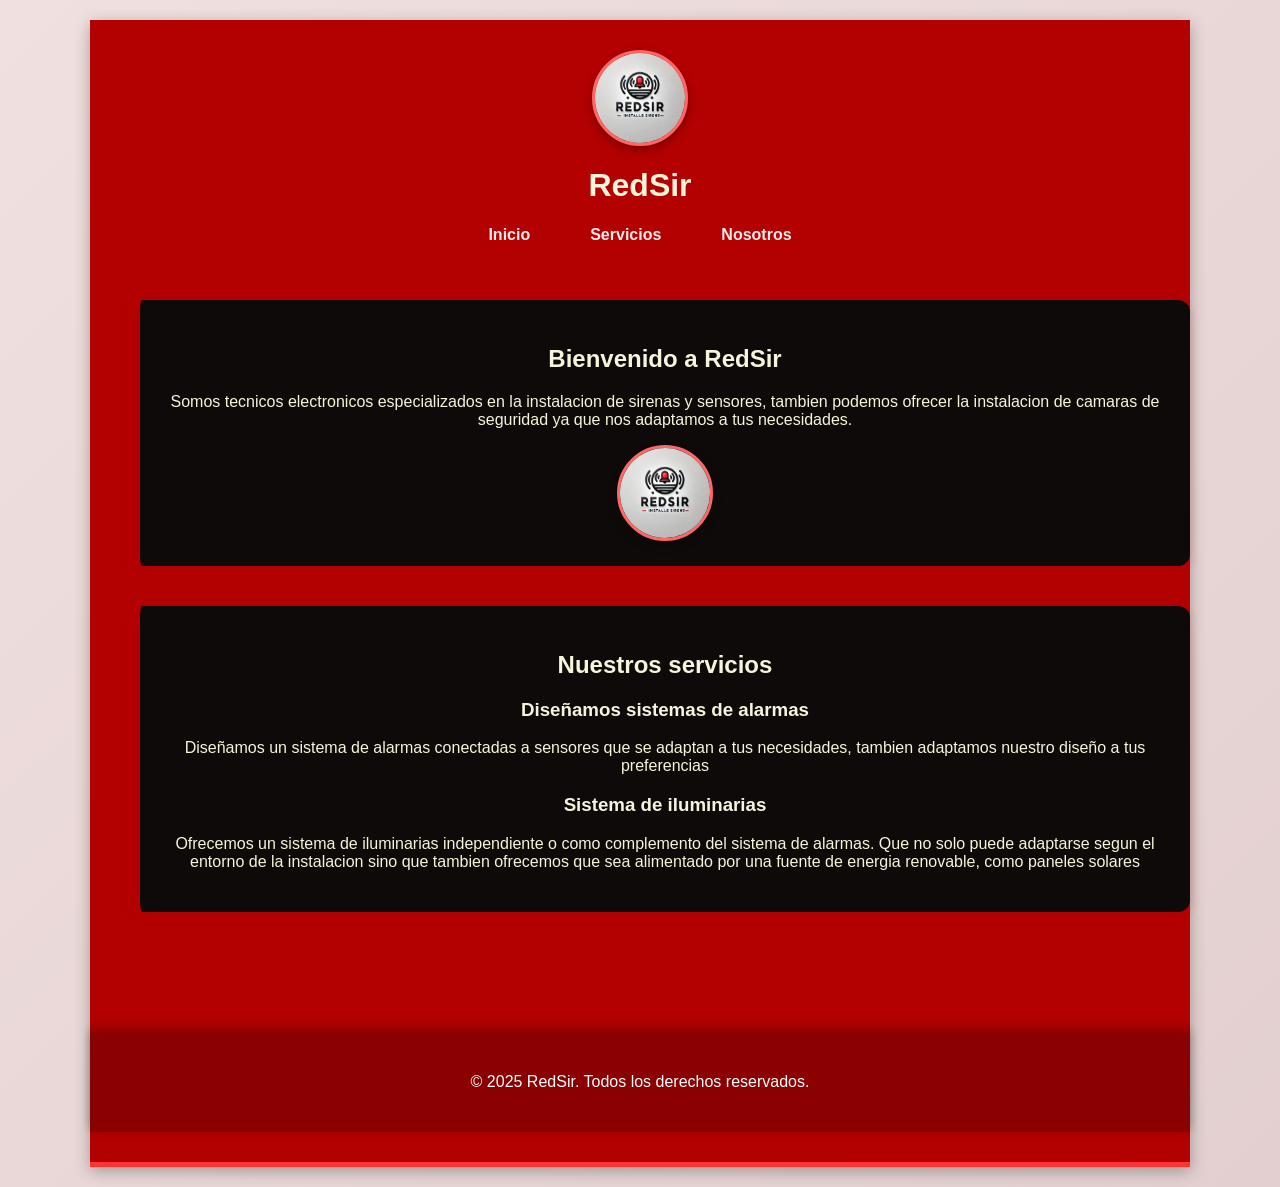
<file: RedSir.html>
<!DOCTYPE html>
<html> 
    <head> 
        <title>RedSir Empresa</title>
    <meta charset="UTF-8">
    <meta name="viewport"
    content="width=device-width, initial-scale=1,0">
    <link rel="stylesheet" href="Editado.css">
    <header> 
        <img src="/RedSir.jpg"
        class="logo"
    </header>
    </head>
    <body>
        <h1>RedSir</h1>
        <nav>
            <ul> 
                <li> <a href="#"> Inicio</a> </li>
                <li> <a href="inicio.html"> Servicios</a> </li>
                <li> <a href="nosotros.html"> Nosotros</a></li>
            </ul>
        </nav>
        
        <main> 
            <section class="Bienvenida">
                <h2>Bienvenido a RedSir</h2>
                <p>
            Somos tecnicos electronicos especializados en la instalacion de sirenas y sensores, tambien podemos ofrecer la instalacion de camaras de seguridad ya que nos adaptamos a tus necesidades.
        </p>
        <img src="/RedSir.jpg"
        class="imagen destacada">
         </section>
         <section class="Servicios">
            <h2> Nuestros servicios</h2>
            <div class="Sistemas">
                <article class="Sistemas">
                    <h3> Diseñamos sistemas de alarmas</h3>
                    <p> Diseñamos un sistema de alarmas conectadas a sensores que se adaptan a tus necesidades, tambien adaptamos nuestro diseño a tus preferencias</p>
                </article>
                <article class="Sistemas"> 
                    <h3> Sistema de iluminarias</h3>
                    <p> Ofrecemos un sistema de iluminarias independiente o como complemento del sistema de alarmas.
                        Que no solo puede adaptarse segun el entorno de la instalacion sino que tambien ofrecemos que sea alimentado por una fuente de energia renovable, como paneles solares
                    </p>
                </article>
            </div>
         </section>
        </main>
        <footer> 
            <p> &copy; 2025 RedSir. Todos los derechos reservados.</p>
        </footer>
    </body>
</html>
</file>
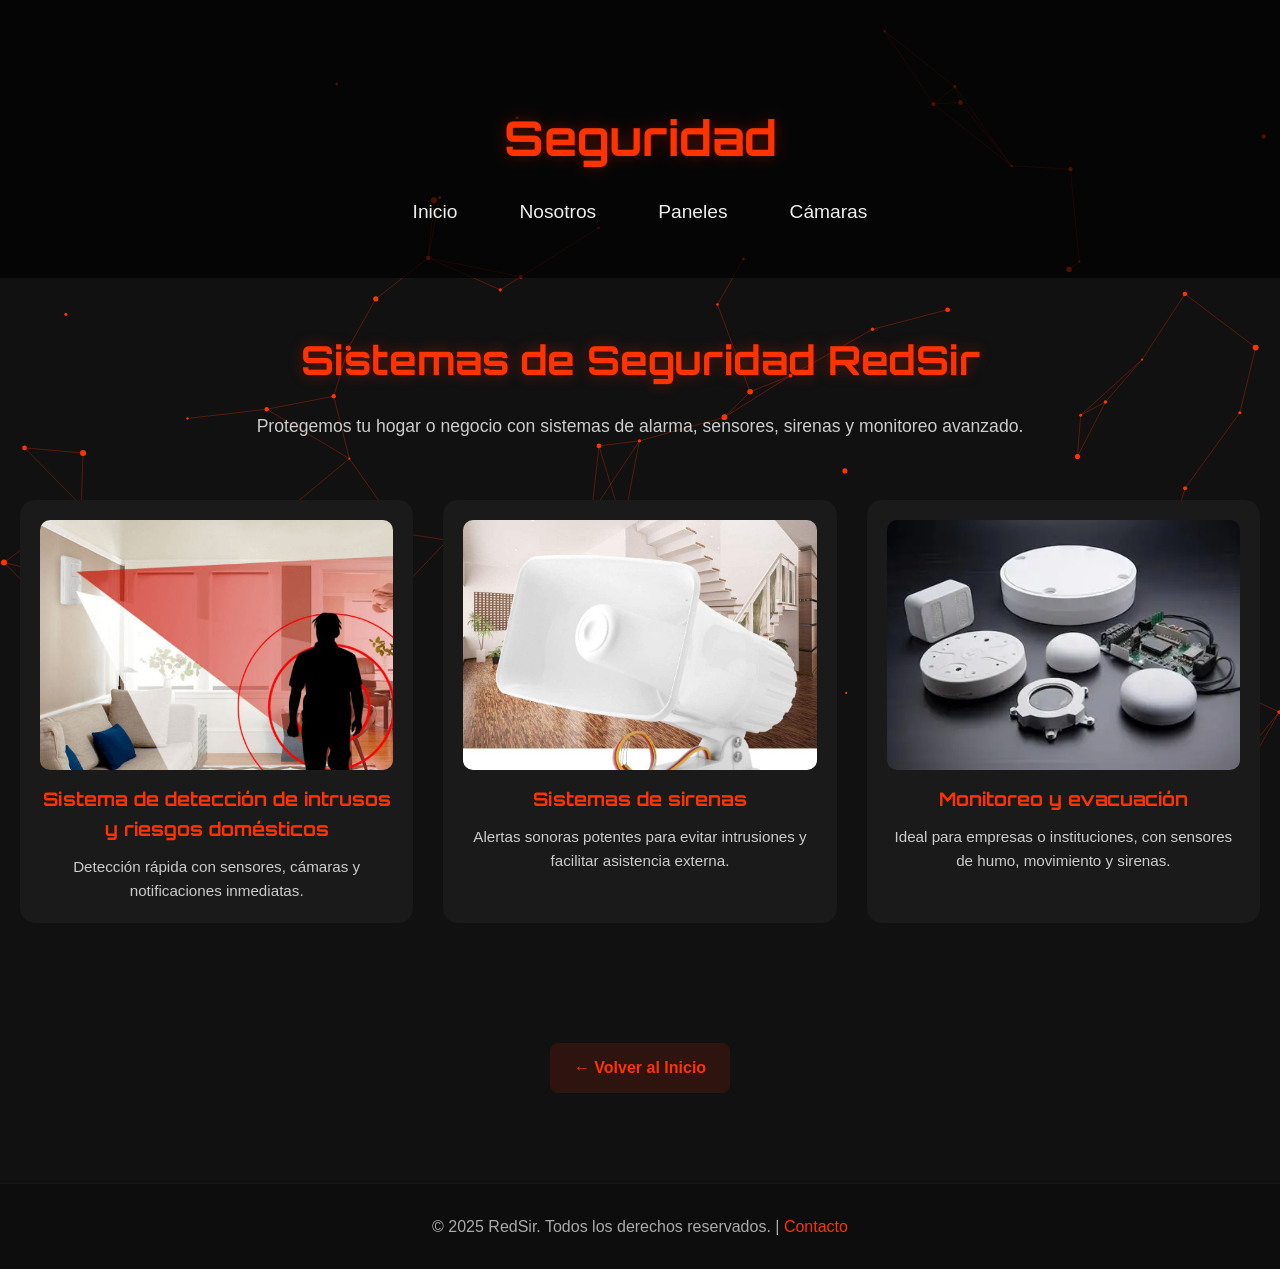
<file: seguridad.html>
<!DOCTYPE html>
<html lang="es"> 
<head> 
    <meta charset="UTF-8">
    <meta name="viewport" content="width=device-width, initial-scale=1.0">
    <title>Seguridad - RedSir</title>

    <!-- ✅ TIPOGRAFÍA ORBITRON -->
    <link href="https://fonts.googleapis.com/css2?family=Orbitron:wght@400;600;700&display=swap" rel="stylesheet">

    <style>
        /* RESET Y BASES */
        * {margin:0; padding:0; box-sizing:border-box; font-family:'Arial', sans-serif;}
        body {background-color:#111; color:#eee; line-height:1.6; overflow-x:hidden; position:relative;}
        a {text-decoration:none; color:inherit; transition:all 0.3s ease;}
        img {max-width:100%; display:block; border-radius:10px; transition: transform 0.5s ease, box-shadow 0.5s ease;}
        
        /* ✅ TÍTULOS CON ORBITRON */
        h1, h2, h3{font-family:'Orbitron', sans-serif; font-weight:700;}

        /* COLOR ROJO ESCARLATA */
        :root{
            --rojo: #ff3300;
            --rojo-trans: #ff330055;
            --rojo-bg: #ff330020;
        }

        /* HEADER */
        header.portada{
            position: relative; text-align:center;
            padding:100px 20px 50px 20px; overflow:hidden; z-index:1;
            background: linear-gradient(rgba(0,0,0,0.7), rgba(0,0,0,0.7));
        }
        header.portada h1{font-size:3rem; color:var(--rojo); margin-bottom:20px; text-shadow:0 0 15px var(--rojo-trans);}

        nav ul {display:flex; justify-content:center; gap:30px; list-style:none; flex-wrap:wrap;}
        nav li {font-size:1.2rem;}
        nav li a {padding:8px 16px; border-radius:5px;}
        nav li a:hover,
        nav li a:focus {background-color:var(--rojo-bg); color:var(--rojo);}

        /* MAIN */
        main{padding:50px 20px; position:relative; z-index:1;}
        
        section.intro{max-width:900px; margin:0 auto 60px auto; text-align:center;}
        section.intro h2{color:var(--rojo); font-size:2.5rem; margin-bottom:20px; text-shadow:0 0 15px var(--rojo-trans);}
        section.intro p{font-size:1.1rem; color:#ccc;}

        section.galeria{display:grid; grid-template-columns:repeat(auto-fit,minmax(280px,1fr)); gap:30px; margin-bottom:80px;}
        .card{
            background:#1a1a1a; border-radius:15px; padding:20px; 
            text-align:center; 
            transition: transform 0.3s ease, box-shadow 0.3s ease;
        }
        .card:hover{transform:translateY(-10px); box-shadow:0 10px 30px var(--rojo-trans); color:var(--rojo);}
        .card h3{margin:15px 0 10px 0; color:var(--rojo);}
        .card p{font-size:0.95rem; color:#ccc;}

        /* IMAGENES */
        .card img {
            width: 100%;
            height: 250px;
            object-fit: cover;
            border-radius: 10px;
        }

        /* BOTÓN VOLVER */
        .volver{display:inline-block; margin:40px auto; padding:12px 24px; border-radius:8px; background:var(--rojo-bg); color:var(--rojo); font-weight:bold; transition:0.3s;}
        .volver:hover{background:var(--rojo); color:#111; box-shadow:0 0 15px var(--rojo-trans);}

        /* FOOTER */
        footer{text-align:center; padding:30px 20px; background-color:#0d0d0d; border-top:1px solid var(--rojo-bg); color:#aaa; position:relative; z-index:1;}
        footer a{color:var(--rojo);}

        /* ANIMACIONES */
        .fade-in, .slide-up, .zoom-in{opacity:0; transform:translateY(20px); transition: all 1s ease;}
        .zoom-in{transform: scale(0.9);}
        .visible{opacity:1; transform: translateY(0) scale(1);}

        /* RESPONSIVE */
        @media(max-width:768px){
            header.portada{padding:80px 10px 40px 10px;}
            header.portada h1{font-size:2.2rem;}
        }

        /* CANVAS PARTICULAS */
        #circuitCanvas{
            position:fixed;
            top:0; left:0;
            width:100%; height:100%;
            z-index:0;
            pointer-events:none;
        }
    </style>
</head>
<body>

<canvas id="circuitCanvas"></canvas>

<!-- HEADER -->
<header class="portada fade-in"> 
    <h1 class="slide-up">Seguridad</h1>
    <nav aria-label="Menú principal">
        <ul> 
            <li><a href="index.html" class="fade-in">Inicio</a></li>
            <!-- ✅ SACADO "Servicios" -->
            <li><a href="nosotros.html" class="fade-in">Nosotros</a></li>
            <li><a href="paneles.html" class="fade-in">Paneles</a></li>
            <li><a href="camaras.html" class="fade-in">Cámaras</a></li>
        </ul>
    </nav>
</header>

<!-- MAIN -->
<main> 
    <section class="intro slide-up">
        <h2>Sistemas de Seguridad RedSir</h2>
        <p>Protegemos tu hogar o negocio con sistemas de alarma, sensores, sirenas y monitoreo avanzado.</p>
    </section>

    <section class="galeria fade-in">
        <div class="card zoom-in">
            <img src="alarma2.jpg" alt="Sensor de movimiento">
            <h3>Sistema de detección de intrusos y riesgos domésticos</h3>
            <p>Detección rápida con sensores, cámaras y notificaciones inmediatas.</p>
        </div>
        <div class="card zoom-in">
            <img src="alarma3.jpg" alt="Sirena de alarma">
            <h3>Sistemas de sirenas</h3>
            <p>Alertas sonoras potentes para evitar intrusiones y facilitar asistencia externa.</p>
        </div>
        <div class="card zoom-in">
            <img src="alarma1.webp" alt="Sistema de monitoreo">
            <h3>Monitoreo y evacuación</h3>
            <p>Ideal para empresas o instituciones, con sensores de humo, movimiento y sirenas.</p>
        </div>
    </section>

    <div style="text-align:center;">
        <a href="index.html" class="volver slide-up">← Volver al Inicio</a>
    </div>
</main>

<footer class="slide-up">
    <p>&copy; 2025 RedSir. Todos los derechos reservados. | 
        <a href="mailto:Redsir.enpresa@gmail.com">Contacto</a>
    </p>
</footer>

<script>
// Animaciones scroll
const animados = document.querySelectorAll('.fade-in, .slide-up, .zoom-in');
const mostrarAnimacion = (entrada) => {
    entrada.forEach(e => { if(e.isIntersecting) e.target.classList.add('visible'); });
};
const observer = new IntersectionObserver(mostrarAnimacion, {threshold:0.2});
animados.forEach(el => observer.observe(el));

// PARTICULAS
const canvas = document.getElementById('circuitCanvas');
const ctx = canvas.getContext('2d');
let w = canvas.width = window.innerWidth;
let h = canvas.height = window.innerHeight;

window.addEventListener('resize', ()=>{
    w = canvas.width = window.innerWidth;
    h = canvas.height = window.innerHeight;
});

const particles = [];
const numParticles = 90;
for(let i=0;i<numParticles;i++){
    particles.push({
        x:Math.random()*w,
        y:Math.random()*h,
        vx:(Math.random()-0.5)*0.5,
        vy:(Math.random()-0.5)*0.5,
        size: Math.random()*2+1
    });
}

function draw(){
    ctx.clearRect(0,0,w,h);
    ctx.strokeStyle = 'rgba(255,51,0,0.3)';
    ctx.fillStyle = '#ff3300';

    particles.forEach(p=>{
        p.x += p.vx;
        p.y += p.vy;
        if(p.x> w) p.x=0;
        if(p.x<0) p.x=w;
        if(p.y>h) p.y=0;
        if(p.y<0) p.y=h;

        ctx.beginPath();
        ctx.arc(p.x,p.y,p.size,0,Math.PI*2);
        ctx.fill();
    });

    for(let i=0;i<particles.length;i++){
        for(let j=i;j<particles.length;j++){
            const dx = particles[i].x - particles[j].x;
            const dy = particles[i].y - particles[j].y;
            const dist = Math.sqrt(dx*dx + dy*dy);
            if(dist<100){
                ctx.beginPath();
                ctx.moveTo(particles[i].x,particles[i].y);
                ctx.lineTo(particles[j].x,particles[j].y);
                ctx.stroke();
            }
        }
    }
    requestAnimationFrame(draw);
}
draw();
</script>
</body>
</html>
</file>
<file: inicioeditado.css>
body {
    margin: 0;
    font-family: 'Segoe UI', sans-serif;
    background: linear-gradient(135deg, #f0e0e0, #e3cfcf);
    color: #2b0000;
    padding: 20px 0;
    text-align: center;
    display: flex;
    flex-direction: column;
    align-items: center;
    justify-content: flex-start;
    transition: background 0.5s ease;
}

/* ---------- ENCABEZADO ---------- */
header {
    background-color: #b30000;
    color: beige;
    padding: 30px 0;
    text-align: center;
    box-shadow: 0 4px 15px rgba(0, 0, 0, 0.3);
    border-bottom: 5px solid #ff3333;
    position: sticky;
    top: 0;
    z-index: 100;
}

header img.logo {
    width: 90px;
    height: 90px;
    border-radius: 50%;
    border: 3px solid #ff6666;
    box-shadow: 0 4px 10px rgba(0,0,0,0.3);
    transition: transform 0.3s ease, box-shadow 0.3s ease;
}

header img.logo:hover {
    transform: scale(1.1) rotate(-3deg);
    box-shadow: 0 8px 20px rgba(179,0,0,0.5);
}

/* ---------- NAVEGACIÓN ---------- */
nav ul {
    list-style: none;
    padding: 0;
    margin-top: 15px;
    display: flex;
    justify-content: center;
    gap: 30px;
}

nav a {
    color: #ffecec;
    text-decoration: none;
    font-weight: bold;
    padding: 8px 15px;
    border-radius: 5px;
    transition: background 0.3s, color 0.3s, transform 0.2s;
}

nav a:hover {
    color: #fff;
    background-color: rgba(255, 0, 0, 0.5);
    transform: scale(1.1);
}

/* ---------- SECCIONES ---------- */
main {
    padding: 40px 20px;
    width: 100%;
}

section {
    max-width: 1000px;
    margin: 0 auto 40px auto;
    background-color: #0e0a0a;
    border-left: 10px solid #b30000;
    padding: 25px;
    border-radius: 12px;
    box-shadow: 0 4px 12px rgba(179,0,0,0.2);
    transition: transform 0.3s ease, box-shadow 0.3s ease;
}

section:hover {
    transform: translateY(-5px);
    box-shadow: 0 10px 25px rgba(179,0,0,0.3);
}

/* ---------- BIENVENIDA ---------- */
.bienvenida {
    color: #8b0000;
    text-align: center;
    margin-bottom: 50px;
    animation: fadeIn 1s ease forwards;
}

.bienvenida img {
    width: 100%;
    max-width: 600px;
    height: 180px;
    object-fit: cover;
    border-radius: 12px;
    box-shadow: 0 4px 12px rgba(0,0,0,0.3);
    margin-bottom: 20px;
}

/* ---------- SERVICIOS ---------- */
.servicios {
    color: #660b0b;
    max-width: 1000px;
    margin: auto;
}

.Sirenas {
    display: flex;
    flex-wrap: wrap;
    gap: 25px;
    justify-content: center;
}

.sirenas, .Sensores, .iluminarias {
    background-color: #fff0f0;
    border: 1px solid #ffcccc;
    border-radius: 12px;
    padding: 20px;
    width: 280px;
    box-shadow: 0 3px 8px rgba(179,0,18,0.15);
    transition: transform 0.3s ease, box-shadow 0.3s ease, background 0.3s ease;
}

.sirenas:hover, .Sensores:hover, .iluminarias:hover {
    transform: translateY(-8px) scale(1.03);
    box-shadow: 0 10px 20px rgba(179,0,0,0.35);
    background-color: #ffecec;
}

.sirenas h3, .Sensores h3, .iluminarias h3 {
    color: #a80000;
    margin-bottom: 12px;
}

.sirenas img, .Sensores img, .iluminarias img {
    width: 100%;
    height: auto;
    border-radius: 10px;
    margin-bottom: 10px;
    object-fit: cover;
    transition: transform 0.3s ease, box-shadow 0.3s ease;
}

.sirenas img:hover, .Sensores img:hover, .iluminarias img:hover {
    transform: scale(1.05);
    box-shadow: 0 6px 15px rgba(179,0,0,0.4);
}

/* ---------- PIE DE PÁGINA ---------- */
footer {
    background-color: #8b0000;
    color: azure;
    text-align: center;
    padding: 25px 0;
    margin-top: 40px;
    width: 100%;
    box-shadow: 0 -3px 10px rgba(0,0,0,0.3);
}

/* ---------- ANIMACIONES ---------- */
@keyframes fadeIn {
    from { opacity: 0; transform: translateY(20px); }
    to { opacity: 1; transform: translateY(0); }
}

/* ---------- DETALLES GENERALES ---------- */
a {
    transition: color 0.3s, background 0.3s, transform 0.2s;
}

img {
    max-width: 100%;
    display: block;
    margin: auto;
}

/* ---------- RESPONSIVE ---------- */
@media (max-width: 768px) {
    nav ul {
        flex-direction: column;
        gap: 15px;
    }

    .sirenas, .Sensores, .iluminarias {
        width: 90%;
    }

    .bienvenida img {
        height: 150px;
    }
}
</file>
<file: Editado.css>
body {
    margin: 0;
    font-family: 'Segoe UI', sans-serif;
    background: linear-gradient(135deg, #f0e0e0, #e3cfcf); /* degradado sutil */
    color: #2b0000;
    padding: 20px 0;
    text-align: center;
    display: flex;
    flex-direction: column;
    align-items: center;
    justify-content: flex-start;
    transition: background 0.5s ease;
}

/* ---------- ENCABEZADO ---------- */
header {
    background-color: #b30000;
    color: beige;
    padding: 30px 0;
    text-align: center;
    box-shadow: 0 4px 15px rgba(0, 0, 0, 0.3);
    border-bottom: 5px solid #ff3333;
    position: sticky;
    top: 0;
    z-index: 100;
}

header img {
    width: 90px;
    height: 90px;
    border-radius: 50%;
    border: 3px solid #ff6666;
    box-shadow: 0 4px 10px rgba(0,0,0,0.3);
    transition: transform 0.3s ease, box-shadow 0.3s ease;
}

header img:hover {
    transform: scale(1.1) rotate(-3deg);
    box-shadow: 0 8px 20px rgba(179,0,0,0.5);
}

/* ---------- NAVEGACIÓN ---------- */
nav ul {
    list-style: none;
    padding: 0;
    margin-top: 15px;
    display: flex;
    justify-content: center;
    gap: 30px;
}

nav a {
    color: #ffecec;
    text-decoration: none;
    font-weight: bold;
    padding: 8px 15px;
    border-radius: 5px;
    transition: background 0.3s, color 0.3s, transform 0.2s;
}

nav a:hover {
    color: #fff;
    background-color: rgba(255, 0, 0, 0.5);
    transform: scale(1.1);
}

/* ---------- SECCIONES ---------- */
main {
    padding: 40px 20px;
    width: 100%;
}

section {
    max-width: 1000px;
    margin: 0 auto 40px auto;
    background-color: #0e0a0a;
    border-left: 10px solid #b30000;
    padding: 25px;
    border-radius: 12px;
    box-shadow: 0 4px 12px rgba(179,0,0,0.2);
    transition: transform 0.3s ease, box-shadow 0.3s ease;
}

section:hover {
    transform: translateY(-5px);
    box-shadow: 0 10px 25px rgba(179,0,0,0.3);
}

/* ---------- BIENVENIDA ---------- */
.bienvenida {
    color: #8b0000;
    text-align: center;
    margin-bottom: 50px;
    animation: fadeIn 1s ease forwards;
}

.bienvenida img {
    width: 100%;
    max-width: 600px;
    height: 180px;
    object-fit: cover;
    border-radius: 12px;
    box-shadow: 0 4px 12px rgba(0,0,0,0.3);
    margin-bottom: 20px;
}

/* ---------- SERVICIOS Y SISTEMAS ---------- */
.servicios {
    color: #660b0b;
    max-width: 1000px;
    margin: auto;
}

.sistemas {
    color: #4e0505cb;
    display: flex;
    flex-wrap: wrap;
    gap: 20px;
    justify-content: center;
}

.sistemas {
    background-color: beige;
    border: 1px solid #ffcccc;
    border-radius: 12px;
    padding: 20px;
    width: 250px;
    box-shadow: 0 3px 8px rgba(179,0,18,0.15);
    transition: transform 0.3s ease, box-shadow 0.3s ease, background 0.3s ease;
}

.sistemas:hover {
    transform: translateY(-8px) scale(1.03);
    box-shadow: 0 10px 20px rgba(179,0,0,0.35);
    background-color: #fff0f0;
}

.sistemas h3 {
    color: #a80000;
    margin-bottom: 12px;
}

.sistemas img,
.imagen-destacada {
    width: 100%;
    height: auto;
    border-radius: 10px;
    margin-bottom: 10px;
    object-fit: cover;
    transition: transform 0.3s ease, box-shadow 0.3s ease;
}

.sistemas img:hover,
.imagen-destacada:hover {
    transform: scale(1.05);
    box-shadow: 0 6px 15px rgba(179,0,0,0.4);
}

/* ---------- PIE DE PÁGINA ---------- */
footer {
    background-color: #8b0000;
    color: azure;
    text-align: center;
    padding: 25px 0;
    margin-top: 40px;
    position: relative;
    width: 100%;
    box-shadow: 0 -3px 10px rgba(0,0,0,0.3);
}

/* ---------- ANIMACIONES ---------- */
@keyframes fadeIn {
    from { opacity: 0; transform: translateY(20px); }
    to { opacity: 1; transform: translateY(0); }
}

/* ---------- DETALLES GENERALES ---------- */
a {
    transition: color 0.3s, background 0.3s, transform 0.2s;
}

img {
    max-width: 100%;
    display: block;
    margin: auto;
}

/* ---------- RESPONSIVE ---------- */
@media (max-width: 768px) {
    nav ul {
        flex-direction: column;
        gap: 15px;
    }

    .sistemas {
        width: 90%;
    }

    .bienvenida img {
        height: 150px;
    }
}
</file>
